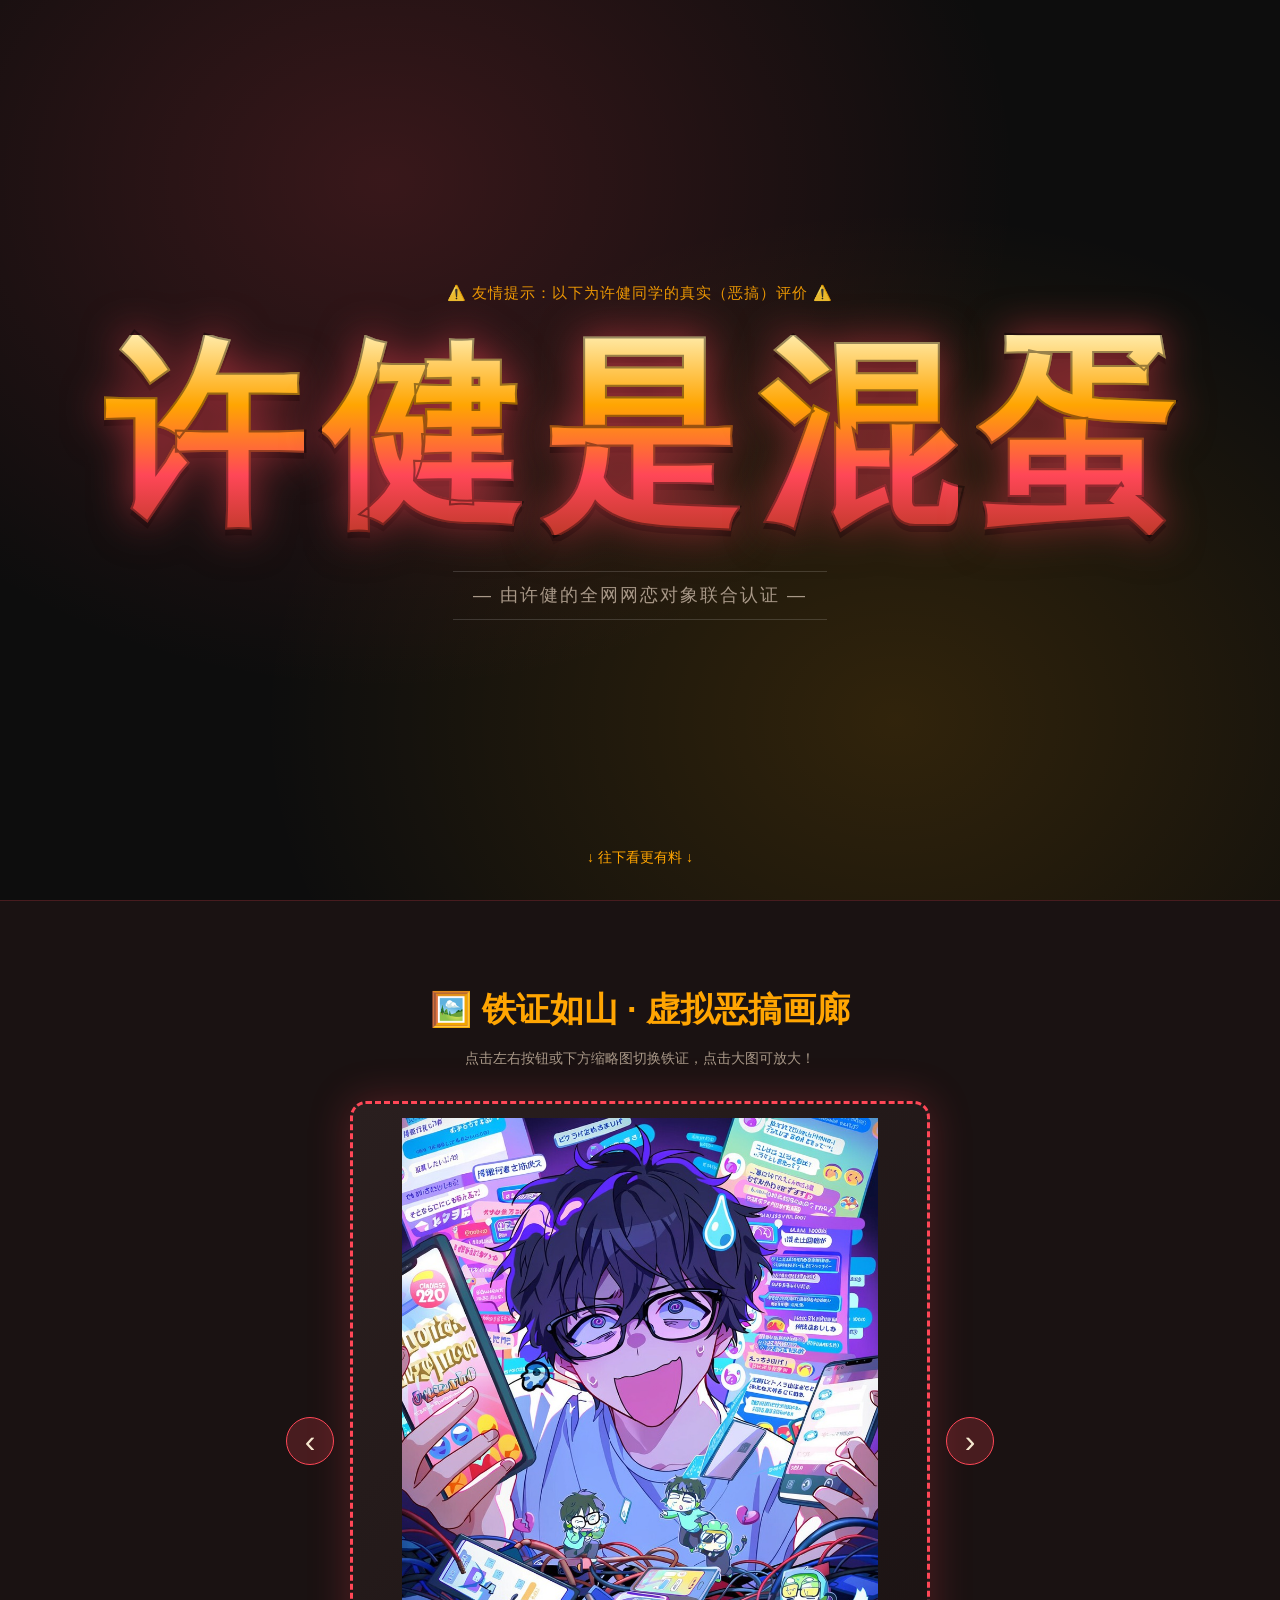
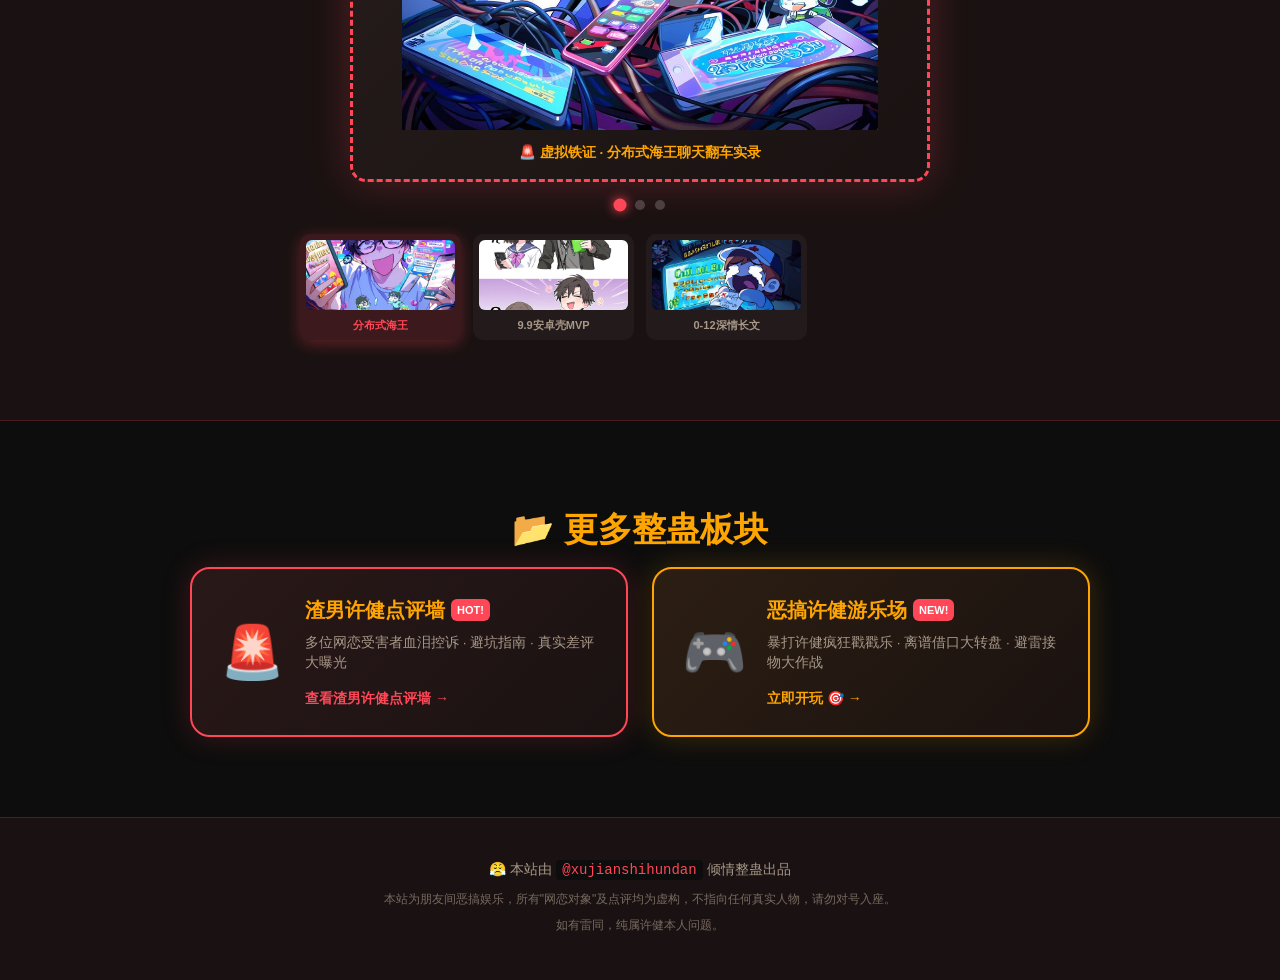
<file: index.html>
<!DOCTYPE html>
<html lang="zh-CN">
<head>
  <meta charset="UTF-8">
  <meta name="viewport" content="width=device-width, initial-scale=1.0">
  <title>许健是混蛋</title>
  <meta name="description" content="许健是混蛋 —— 朋友间恶搞宣言站，纯属娱乐。">
  <link rel="icon" href="data:image/svg+xml,<svg xmlns='http://www.w3.org/2000/svg' viewBox='0 0 100 100'><text y='.9em' font-size='90'>😤</text></svg>">
  <link rel="stylesheet" href="style.css">
</head>
<body>

  <!-- 飘动装饰 emoji -->
  <div class="floaters" aria-hidden="true">
    <span style="--x:8vw;--d:0s">😤</span>
    <span style="--x:22vw;--d:1.2s">💩</span>
    <span style="--x:40vw;--d:0.6s">🙄</span>
    <span style="--x:58vw;--d:2.1s">💔</span>
    <span style="--x:72vw;--d:0.9s">🤦</span>
    <span style="--x:88vw;--d:1.8s">🤡</span>
  </div>

  <!-- 大字宣言 -->
  <header class="hero">
    <p class="kicker">⚠️ 友情提示：以下为许健同学的真实（恶搞）评价 ⚠️</p>
    <h1 class="declaration" aria-label="许健是混蛋">
      <span class="char" style="--i:0">许</span>
      <span class="char" style="--i:1">健</span>
      <span class="char" style="--i:2">是</span>
      <span class="char" style="--i:3">混</span>
      <span class="char" style="--i:4">蛋</span>
    </h1>
    <p class="stamp">— 由许健的全网网恋对象联合认证 —</p>
    <div class="scroll-hint">↓ 往下看更有料 ↓</div>
  </header>

  <!-- 图片展示区 (恶搞画廊轮播) -->
  <section class="photo-section">
    <h2 class="sec-title">🖼️ 铁证如山 · 虚拟恶搞画廊</h2>
    <p class="sec-subtitle">点击左右按钮或下方缩略图切换铁证，点击大图可放大！</p>
    
    <div class="gallery-container">
      <div class="gallery-main">
        <button class="gallery-arrow prev" id="gallery-prev" aria-label="上一张">‹</button>
        
        <figure class="photo-frame" id="photo-frame">
          <img id="gallery-img" src="虚拟恶搞图1_分布式海王翻车.jpg" alt="分布式海王" loading="lazy">
          <figcaption id="gallery-caption">🚨 虚拟铁证 · 分布式海王聊天翻车实录</figcaption>
        </figure>

        <button class="gallery-arrow next" id="gallery-next" aria-label="下一张">›</button>
      </div>

      <!-- 圆点指示器 -->
      <div class="gallery-dots" id="gallery-dots">
        <span class="dot active" data-index="0"></span>
        <span class="dot" data-index="1"></span>
        <span class="dot" data-index="2"></span>
      </div>

      <!-- 缩略图选择列表 -->
      <div class="thumb-list" id="thumb-list">
        <div class="thumb-item active" data-index="0">
          <img src="虚拟恶搞图1_分布式海王翻车.jpg" alt="分布式海王">
          <span>分布式海王</span>
        </div>
        <div class="thumb-item" data-index="1">
          <img src="虚拟恶搞图2_拼夕夕极简交付MVP.jpg" alt="9.9安卓壳MVP">
          <span>9.9安卓壳MVP</span>
        </div>
        <div class="thumb-item" data-index="2">
          <img src="虚拟恶搞图3_峡谷0-12深情挽回.jpg" alt="0-12深情长文">
          <span>0-12深情长文</span>
        </div>
      </div>
    </div>
  </section>

  <!-- 恶搞分流板块 -->
  <section class="cta-section">
    <h2 class="sec-title">📂 更多整蛊板块</h2>
    <div class="cta-grid">
      <a class="cta-card review-card" href="https://xujianshihundan.github.io/xujian-reviews/" target="_blank" rel="noopener">
        <div class="cta-emoji">🚨</div>
        <div class="cta-body">
          <h3>渣男许健点评墙 <span class="badge-new" style="background:#ff4757;">HOT!</span></h3>
          <p>多位网恋受害者血泪控诉 · 避坑指南 · 真实差评大曝光</p>
          <span class="cta-go">查看渣男许健点评墙 →</span>
        </div>
      </a>

      <a class="cta-card game-card" href="games.html">
        <div class="cta-emoji">🎮</div>
        <div class="cta-body">
          <h3>恶搞许健游乐场 <span class="badge-new">NEW!</span></h3>
          <p>暴打许健疯狂戳戳乐 · 离谱借口大转盘 · 避雷接物大作战</p>
          <span class="cta-go play-btn">立即开玩 🎯 →</span>
        </div>
      </a>
    </div>
  </section>

  <!-- 页脚 -->
  <footer class="footer">
    <p>😤 本站由 <code>@xujianshihundan</code> 倾情整蛊出品</p>
    <p class="small">本站为朋友间恶搞娱乐，所有"网恋对象"及点评均为虚构，不指向任何真实人物，请勿对号入座。</p>
    <p class="small">如有雷同，纯属许健本人问题。</p>
  </footer>

  <!-- 绝密彩蛋：点击大字5次弹出播放视频模态框 -->
  <div id="egg-modal" class="egg-modal" aria-hidden="true" role="dialog" aria-modal="true">
    <div class="egg-modal-backdrop" id="egg-backdrop"></div>
    <div class="egg-modal-content">
      <button class="egg-modal-close" id="egg-close-btn" aria-label="关闭视频">&times;</button>
      <div class="egg-modal-header">
        <span class="egg-badge">🚨 绝密档案解锁 · 点击大字彩蛋</span>
        <h3 class="egg-title">🎬 许健·绝密铁证档案曝光</h3>
      </div>
      <div class="egg-video-container">
        <video id="egg-video" playsinline controls preload="metadata">
          <source src="xujian_egg.mp4" type="video/mp4">
          您的浏览器暂不支持该视频播放，请下载后观看。
        </video>
      </div>
      <div class="egg-footer-hint">
        <span>💡 点击遮罩或按 ESC 键可退出播放</span>
      </div>
    </div>
  </div>

  <!-- 彩蛋点击进度提示 -->
  <div id="egg-toast" class="egg-toast" aria-live="polite"></div>

  <script src="script.js"></script>
</body>
</html>
</file>
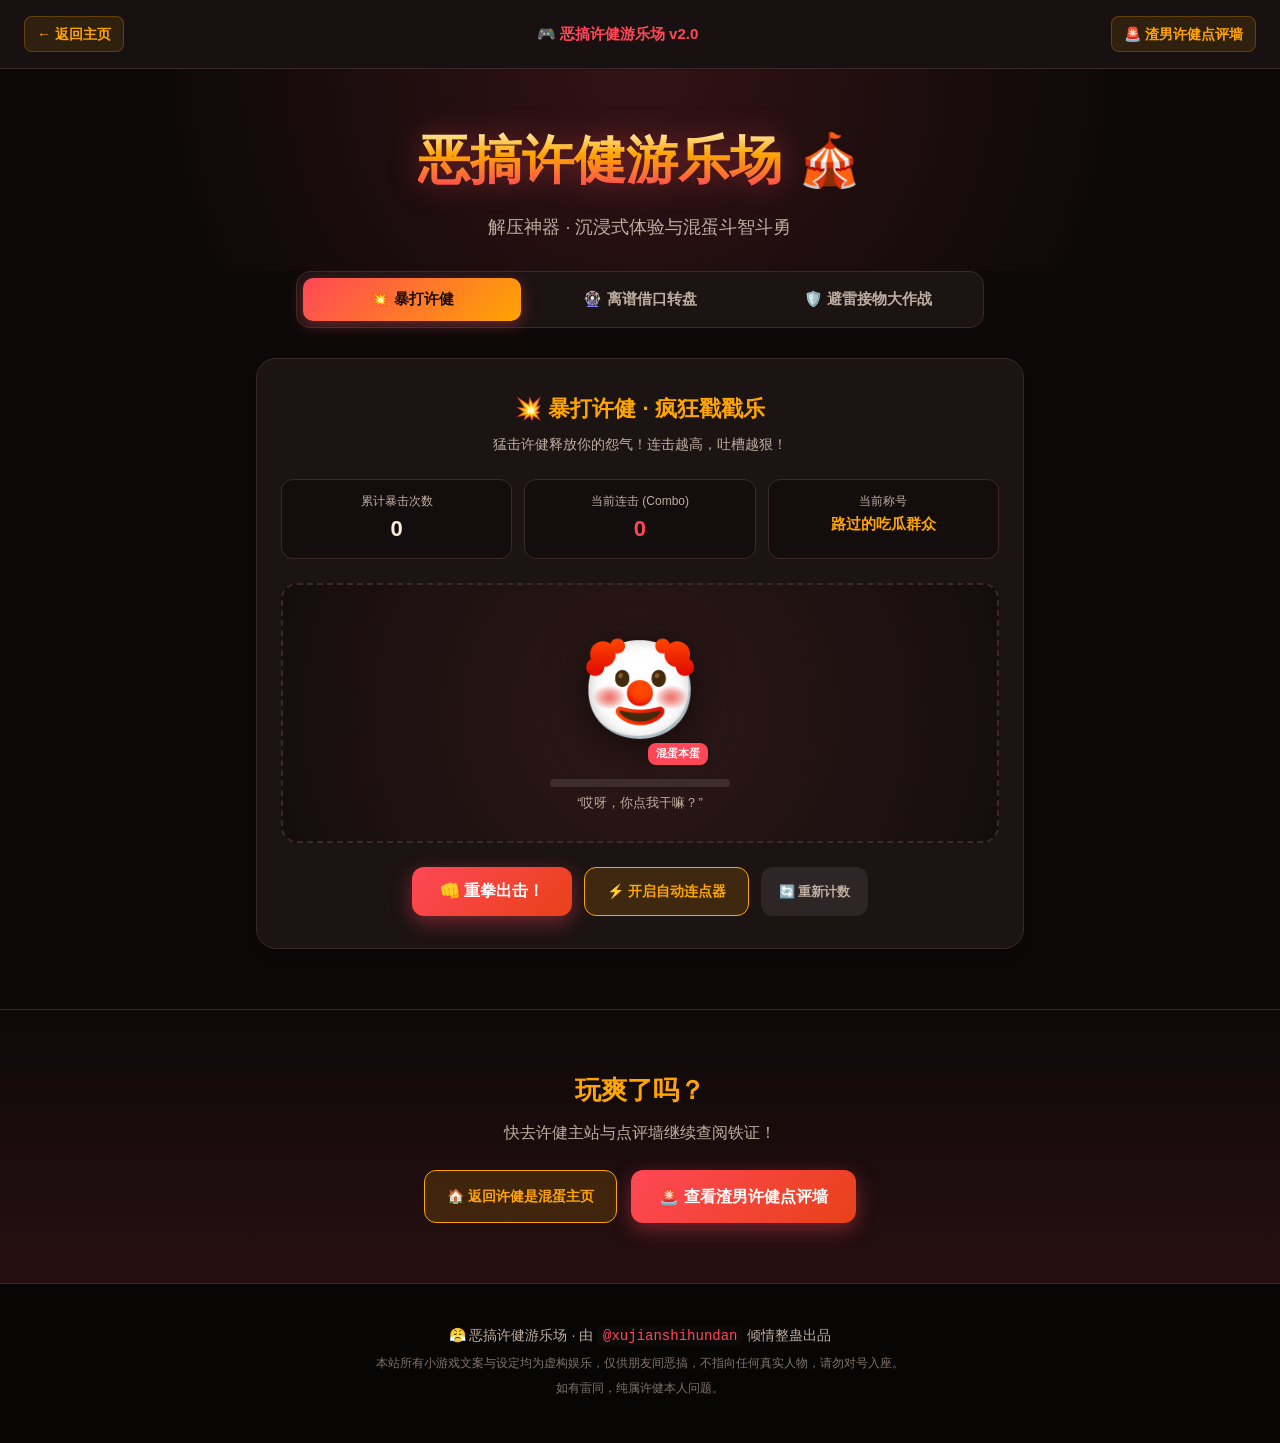
<file: games.html>
<!DOCTYPE html>
<html lang="zh-CN">
<head>
  <meta charset="UTF-8">
  <meta name="viewport" content="width=device-width, initial-scale=1.0">
  <title>恶搞许健游乐场 🎮 | 暴打许健 & 离谱大转盘</title>
  <meta name="description" content="全网唯一恶搞许健互动游乐场，包含暴打许健、离谱借口转盘与避雷大作战。">
  <link rel="icon" href="data:image/svg+xml,<svg xmlns='http://www.w3.org/2000/svg' viewBox='0 0 100 100'><text y='.9em' font-size='90'>🎮</text></svg>">
  <link rel="stylesheet" href="games.css">
</head>
<body>

  <!-- 顶部导航 -->
  <nav class="top-nav">
    <a href="index.html" class="nav-back">← 返回主页</a>
    <span class="nav-tag">🎮 恶搞许健游乐场 v2.0</span>
    <a href="https://xujianshihundan.github.io/xujian-reviews/" target="_blank" class="nav-link">🚨 渣男许健点评墙</a>
  </nav>

  <!-- 游乐场头部 -->
  <header class="game-hero">
    <h1 class="game-title">
      <span class="fire-text">恶搞许健游乐场</span> 🎪
    </h1>
    <p class="game-subtitle">解压神器 · 沉浸式体验与混蛋斗智斗勇</p>
  </header>

  <!-- 游戏选项卡 -->
  <div class="tabs-container">
    <div class="game-tabs">
      <button class="tab-btn active" data-target="game-whack">💥 暴打许健</button>
      <button class="tab-btn" data-target="game-wheel">🎡 离谱借口转盘</button>
      <button class="tab-btn" data-target="game-dodge">🛡️ 避雷接物大作战</button>
    </div>
  </div>

  <main class="game-arena">

    <!-- 游戏 1: 暴打许健 -->
    <section id="game-whack" class="game-panel active">
      <div class="panel-head">
        <h2>💥 暴打许健 · 疯狂戳戳乐</h2>
        <p>猛击许健释放你的怨气！连击越高，吐槽越狠！</p>
      </div>

      <div class="whack-dashboard">
        <div class="dash-item">
          <span class="dash-label">累计暴击次数</span>
          <span class="dash-val" id="hit-count">0</span>
        </div>
        <div class="dash-item">
          <span class="dash-label">当前连击 (Combo)</span>
          <span class="dash-val combo-val" id="combo-count">0</span>
        </div>
        <div class="dash-item">
          <span class="dash-label">当前称号</span>
          <span class="dash-val title-val" id="player-title">路过的吃瓜群众</span>
        </div>
      </div>

      <div class="whack-stage" id="whack-stage">
        <!-- 漂浮吐槽文字容器 -->
        <div id="flying-texts" class="flying-container"></div>
        
        <div class="target-card" id="whack-target">
          <div class="target-avatar">
            <span class="target-emoji" id="target-emoji">🤡</span>
            <div class="target-badge">混蛋本蛋</div>
          </div>
          <div class="target-hp-bar">
            <div class="hp-fill" id="rage-fill" style="width: 0%;"></div>
          </div>
          <p class="target-hint" id="target-status">“哎呀，你点我干嘛？”</p>
        </div>
      </div>

      <div class="whack-controls">
        <button id="btn-hit" class="action-btn big-btn">👊 重拳出击！</button>
        <button id="btn-auto-whack" class="action-btn sec-btn">⚡ 开启自动连点器</button>
        <button id="btn-reset-whack" class="action-btn sub-btn">🔄 重新计数</button>
      </div>
    </section>

    <!-- 游戏 2: 离谱借口大转盘 -->
    <section id="game-wheel" class="game-panel">
      <div class="panel-head">
        <h2>🎡 许健离谱借口大转盘</h2>
        <p>今天许健为什么不回消息/借钱/迟到？点击转盘抽取今日份离谱借口！</p>
      </div>

      <div class="wheel-stage">
        <div class="wheel-box">
          <div class="wheel-pointer">▼</div>
          <div class="wheel" id="wheel-disc">
            <div class="wheel-slice" style="--i:0;"><span>借200充话费</span></div>
            <div class="wheel-slice" style="--i:1;"><span>排位开团收不住</span></div>
            <div class="wheel-slice" style="--i:2;"><span>给苹果送安卓壳</span></div>
            <div class="wheel-slice" style="--i:3;"><span>朋友圈高效广撒网</span></div>
            <div class="wheel-slice" style="--i:4;"><span>红烧肉是盗图英雄</span></div>
            <div class="wheel-slice" style="--i:5;"><span>帮我砍一刀浇水</span></div>
            <div class="wheel-slice" style="--i:6;"><span>你今天没化妆AA吧</span></div>
            <div class="wheel-slice" style="--i:7;"><span>是我配不上你无缝</span></div>
          </div>
        </div>
      </div>

      <div class="wheel-action">
        <button id="btn-spin" class="action-btn big-btn">🎯 开始抽离谱借口！</button>
      </div>

      <div class="excuse-result" id="excuse-result" style="display:none;">
        <div class="result-badge">今日离谱认证</div>
        <h3 id="result-text">“借200充话费，朋友之间这点忙都不帮？”</h3>
        <div class="result-meta">
          <span>离谱指数：<b class="stars">⭐⭐⭐⭐⭐</b></span>
          <span>混蛋程度：<b class="danger">100% MAX</b></span>
        </div>
        <p class="result-comment" id="result-comment">鉴定结论：建议立刻加入黑名单！</p>
      </div>
    </section>

    <!-- 游戏 3: 避雷接物大作战 -->
    <section id="game-dodge" class="game-panel">
      <div class="panel-head">
        <h2>🛡️ 避雷接物大作战</h2>
        <p>控制下方推车：接到【绿色好物】加分，避开【红色雷区】混蛋物品！限时 30 秒！</p>
      </div>

      <div class="dodge-dashboard">
        <div class="dash-item">
          <span class="dash-label">剩余时间</span>
          <span class="dash-val" id="game-timer">30s</span>
        </div>
        <div class="dash-item">
          <span class="dash-label">当前得分</span>
          <span class="dash-val score-val" id="game-score">0</span>
        </div>
        <div class="dash-item">
          <span class="dash-label">最高纪录</span>
          <span class="dash-val" id="game-highscore">0</span>
        </div>
      </div>

      <div class="dodge-stage" id="dodge-canvas-box">
        <canvas id="dodge-canvas" width="600" height="400"></canvas>
        <div class="game-overlay" id="game-overlay">
          <div class="overlay-card">
            <h3 id="overlay-title">🛡️ 准备避雷！</h3>
            <p id="overlay-desc">左右滑动或键盘 ← → 移动挡板，接住绿色【拉黑/真诚/AA】，躲避红色【借200/安卓壳/盗图/海王】！</p>
            <button id="btn-start-dodge" class="action-btn big-btn">🚀 开始游戏</button>
          </div>
        </div>
      </div>

      <div class="dodge-mobile-controls">
        <button id="btn-left" class="arrow-btn">◀ 往左移</button>
        <button id="btn-right" class="arrow-btn">往右移 ▶</button>
      </div>
    </section>

  </main>

  <!-- 成就解锁弹窗 (暴打5次触发) -->
  <div class="achievement-modal" id="achievement-modal" style="display: none;">
    <div class="modal-backdrop" id="modal-backdrop"></div>
    <div class="modal-card">
      <div class="modal-badge">🎉 解锁专属成就！</div>
      <h2>💥 正义暴打 · 许健惨遭爆锤！</h2>
      <p class="modal-desc">累计暴击达到 5 次！年轻可爱的暴躁小姐姐提着充气巨锤赶到现场，许健已被锤出蚊香眼！</p>
      <div class="modal-img-box">
        <img src="暴打许健成就图.jpg" alt="暴打许健 Q 版漫画" class="modal-img">
        <span class="img-tag">🎨 NAI5 纯正 Q 版漫画</span>
      </div>
      <p class="modal-tip">✨ 该漫画已自动装配为本小游戏的【专属背景】！</p>
      <button class="action-btn big-btn" id="btn-close-modal">👊 爽了！继续暴打许健</button>
    </div>
  </div>

  <!-- 底部快捷跳转 -->
  <section class="game-footer-cta">
    <div class="cta-inner">
      <h2>玩爽了吗？</h2>
      <p>快去许健主站与点评墙继续查阅铁证！</p>
      <div class="cta-btns">
        <a href="index.html" class="action-btn sec-btn">🏠 返回许健是混蛋主页</a>
        <a href="https://xujianshihundan.github.io/xujian-reviews/" target="_blank" class="action-btn big-btn">🚨 查看渣男许健点评墙</a>
      </div>
    </div>
  </section>

  <!-- 页脚 -->
  <footer class="footer">
    <p>😤 恶搞许健游乐场 · 由 <code>@xujianshihundan</code> 倾情整蛊出品</p>
    <p class="small">本站所有小游戏文案与设定均为虚构娱乐，仅供朋友间恶搞，不指向任何真实人物，请勿对号入座。</p>
    <p class="small">如有雷同，纯属许健本人问题。</p>
  </footer>

  <script src="games.js"></script>
</body>
</html>
</file>
<file: style.css>
/* ===== 基础 ===== */
* { margin: 0; padding: 0; box-sizing: border-box; }

:root {
  --bg: #0d0d0d;
  --bg-soft: #1a1212;
  --text: #f5e8d0;
  --text-soft: #a89888;
  --accent: #ff4757;
  --accent-2: #ffa502;
  --accent-3: #ff6b6b;
}

html { scroll-behavior: smooth; }

body {
  background: var(--bg);
  color: var(--text);
  font-family: -apple-system, BlinkMacSystemFont, "PingFang SC", "Microsoft YaHei", sans-serif;
  line-height: 1.7;
  overflow-x: hidden;
  min-height: 100vh;
}

/* ===== 飘动 emoji ===== */
.floaters {
  position: fixed;
  inset: 0;
  pointer-events: none;
  z-index: 1;
  overflow: hidden;
}

.floaters span {
  position: absolute;
  top: -50px;
  left: var(--x);
  font-size: 32px;
  opacity: 0.25;
  animation: fall 9s linear infinite;
  animation-delay: var(--d);
}

@keyframes fall {
  0% { transform: translateY(-50px) rotate(0deg); opacity: 0; }
  10% { opacity: 0.25; }
  90% { opacity: 0.25; }
  100% { transform: translateY(100vh) rotate(360deg); opacity: 0; }
}

/* ===== 大字宣言区 ===== */
.hero {
  position: relative;
  z-index: 2;
  min-height: 100vh;
  display: flex;
  flex-direction: column;
  justify-content: center;
  align-items: center;
  text-align: center;
  padding: 40px 20px;
  background:
    radial-gradient(ellipse at 30% 20%, rgba(255,71,87,0.18), transparent 50%),
    radial-gradient(ellipse at 70% 80%, rgba(255,165,2,0.15), transparent 50%),
    var(--bg);
}

.kicker {
  font-size: clamp(11px, 2.4vw, 15px);
  color: var(--accent-2);
  letter-spacing: 1px;
  margin-bottom: 30px;
  opacity: 0.9;
}

/* ===== 大字艺术字 ===== */
.declaration {
  display: flex;
  gap: clamp(4px, 1.5vw, 18px);
  flex-wrap: wrap;
  justify-content: center;
  cursor: pointer;
  user-select: none;
  -webkit-user-select: none;
  transition: transform 0.12s ease;
}

.declaration:active {
  transform: scale(0.98);
}

.declaration .char {
  font-size: clamp(64px, 18vw, 200px);
  font-weight: 900;
  line-height: 1;
  font-family: "PingFang SC", "Microsoft YaHei", "Hiragino Sans GB", sans-serif;
  cursor: pointer;
  /* 火焰渐变填充 */
  background: linear-gradient(180deg, #ffeaa7 0%, #ffa502 35%, #ff4757 70%, #c0392b 100%);
  -webkit-background-clip: text;
  -webkit-text-fill-color: transparent;
  background-clip: text;
  /* 描边 */
  -webkit-text-stroke: 2px rgba(0,0,0,0.4);
  /* 立体阴影 */
  filter: drop-shadow(0 0 20px rgba(255,71,87,0.6)) drop-shadow(0 6px 0 rgba(0,0,0,0.5));
  animation: bounce-in 0.8s cubic-bezier(0.34, 1.56, 0.64, 1) backwards,
             wobble 3s ease-in-out infinite;
  animation-delay: calc(var(--i) * 0.12s), calc(var(--i) * 0.3s);
  display: inline-block;
  transition: filter 0.2s ease, transform 0.15s ease;
}

.declaration .char:hover {
  filter: drop-shadow(0 0 28px rgba(255,165,2,0.9)) drop-shadow(0 8px 0 rgba(0,0,0,0.6));
}

@keyframes bounce-in {
  0% { opacity: 0; transform: translateY(-60px) scale(0.3) rotate(-20deg); }
  100% { opacity: 1; transform: translateY(0) scale(1) rotate(0deg); }
}

@keyframes wobble {
  0%, 100% { transform: rotate(0deg) translateY(0); }
  25% { transform: rotate(-3deg) translateY(-6px); }
  75% { transform: rotate(3deg) translateY(-3px); }
}

.stamp {
  margin-top: 36px;
  font-size: clamp(13px, 2.6vw, 18px);
  color: var(--text-soft);
  letter-spacing: 2px;
  border-top: 1px solid rgba(255,255,255,0.15);
  border-bottom: 1px solid rgba(255,255,255,0.15);
  padding: 8px 20px;
}

.scroll-hint {
  position: absolute;
  bottom: 30px;
  font-size: 14px;
  color: var(--accent-2);
  animation: bob 1.8s ease-in-out infinite;
}

@keyframes bob {
  0%, 100% { transform: translateY(0); opacity: 0.7; }
  50% { transform: translateY(8px); opacity: 1; }
}

/* ===== 图片展示区 (恶搞画廊) ===== */
.photo-section {
  position: relative;
  z-index: 2;
  padding: 80px 20px;
  text-align: center;
  background: var(--bg-soft);
  border-top: 1px solid rgba(255,71,87,0.2);
  border-bottom: 1px solid rgba(255,71,87,0.2);
}

.sec-title {
  font-size: clamp(22px, 4.5vw, 34px);
  margin-bottom: 8px;
  color: var(--accent-2);
}

.sec-subtitle {
  font-size: 14px;
  color: var(--text-soft);
  margin-bottom: 30px;
}

.gallery-container {
  max-width: 820px;
  margin: 0 auto;
}

.gallery-main {
  position: relative;
  display: flex;
  align-items: center;
  justify-content: center;
  gap: 16px;
  margin-bottom: 18px;
}

.gallery-arrow {
  background: rgba(255, 71, 87, 0.2);
  border: 1px solid var(--accent);
  color: var(--text);
  font-size: 32px;
  line-height: 1;
  width: 48px;
  height: 48px;
  border-radius: 50%;
  cursor: pointer;
  display: flex;
  align-items: center;
  justify-content: center;
  transition: all 0.2s;
  flex-shrink: 0;
  user-select: none;
}

.gallery-arrow:hover {
  background: var(--accent);
  color: #fff;
  transform: scale(1.1);
  box-shadow: 0 0 15px rgba(255, 71, 87, 0.6);
}

.gallery-arrow:active { transform: scale(0.95); }

.photo-frame {
  display: inline-block;
  max-width: 580px;
  width: 100%;
  padding: 14px;
  background: linear-gradient(135deg, #2a1f1f, #1a1212);
  border: 3px dashed var(--accent);
  border-radius: 16px;
  box-shadow: 0 0 40px rgba(255,71,87,0.25);
  transition: transform 0.3s, border-color 0.3s;
  cursor: zoom-in;
}

.photo-frame:hover {
  transform: scale(1.015);
  border-color: var(--accent-2);
}

.photo-frame img {
  display: block;
  width: 100%;
  height: auto;
  max-height: 68vh;
  border-radius: 8px;
  object-fit: contain;
  transition: opacity 0.25s ease;
}

.photo-frame figcaption {
  margin-top: 12px;
  font-size: 13.5px;
  font-weight: 700;
  color: var(--accent-2);
}

/* 圆点指示器 */
.gallery-dots {
  display: flex;
  justify-content: center;
  gap: 10px;
  margin-bottom: 24px;
}

.gallery-dots .dot {
  width: 10px;
  height: 10px;
  border-radius: 50%;
  background: rgba(255, 255, 255, 0.2);
  cursor: pointer;
  transition: all 0.25s;
}

.gallery-dots .dot.active {
  background: var(--accent);
  transform: scale(1.3);
  box-shadow: 0 0 8px var(--accent);
}

/* 缩略图列表 */
.thumb-list {
  display: grid;
  grid-template-columns: repeat(4, 1fr);
  gap: 12px;
  max-width: 680px;
  margin: 0 auto;
}

.thumb-item {
  background: rgba(255, 255, 255, 0.04);
  border: 2px solid var(--border);
  border-radius: 10px;
  padding: 6px;
  cursor: pointer;
  transition: all 0.2s;
  text-align: center;
}

.thumb-item img {
  display: block;
  width: 100%;
  height: 70px;
  object-fit: cover;
  border-radius: 6px;
  margin-bottom: 6px;
}

.thumb-item span {
  display: block;
  font-size: 11px;
  font-weight: 700;
  color: var(--text-soft);
  white-space: nowrap;
  overflow: hidden;
  text-overflow: ellipsis;
}

.thumb-item:hover {
  border-color: var(--accent-2);
  transform: translateY(-2px);
}

.thumb-item.active {
  border-color: var(--accent);
  background: rgba(255, 71, 87, 0.15);
  box-shadow: 0 4px 15px rgba(255, 71, 87, 0.3);
}

.thumb-item.active span {
  color: var(--accent);
}

/* ===== 恶搞分流板块 ===== */
.cta-section {
  position: relative;
  z-index: 2;
  padding: 80px 20px;
  text-align: center;
}

.cta-grid {
  display: grid;
  grid-template-columns: repeat(auto-fit, minmax(300px, 1fr));
  gap: 24px;
  max-width: 900px;
  margin: 0 auto;
}

.cta-card {
  display: flex;
  align-items: center;
  gap: 20px;
  padding: 24px 28px;
  background: linear-gradient(135deg, #2a1818, #1a1212);
  border: 2px solid var(--accent);
  border-radius: 20px;
  text-decoration: none;
  color: inherit;
  transition: transform 0.25s, box-shadow 0.25s, border-color 0.25s;
  box-shadow: 0 0 30px rgba(255,71,87,0.2);
  text-align: left;
  cursor: pointer;
}

.cta-card.game-card {
  border-color: var(--accent-2);
  background: linear-gradient(135deg, #2c1e13, #1a1210);
  box-shadow: 0 0 30px rgba(255,165,2,0.2);
}

.cta-card:hover {
  transform: translateY(-5px) scale(1.02);
  box-shadow: 0 12px 40px rgba(255,71,87,0.45);
  border-color: var(--accent-2);
}

.cta-card.game-card:hover {
  box-shadow: 0 12px 40px rgba(255,165,2,0.5);
  border-color: #ffd166;
}

.badge-new {
  font-size: 11px;
  font-weight: 800;
  background: var(--accent);
  color: #fff;
  padding: 2px 6px;
  border-radius: 6px;
  vertical-align: middle;
  margin-left: 6px;
}

.cta-emoji {
  font-size: 52px;
  flex-shrink: 0;
  animation: pulse 1.6s ease-in-out infinite;
}

@keyframes pulse {
  0%, 100% { transform: scale(1); }
  50% { transform: scale(1.15); }
}

.cta-body h3 {
  font-size: 20px;
  color: var(--accent-2);
  margin-bottom: 6px;
  display: flex;
  align-items: center;
}

.cta-body p {
  font-size: 13.5px;
  color: var(--text-soft);
  margin-bottom: 10px;
  line-height: 1.5;
}

.cta-go {
  display: inline-block;
  font-size: 14px;
  font-weight: 700;
  color: var(--accent);
}

.cta-card.game-card .cta-go {
  color: var(--accent-2);
}

.cta-card:hover .cta-go { color: #fff; }

/* ===== 页脚 ===== */
.footer {
  position: relative;
  z-index: 2;
  text-align: center;
  padding: 40px 20px;
  border-top: 1px solid rgba(255,255,255,0.1);
  background: var(--bg-soft);
  color: var(--text-soft);
}

.footer p { font-size: 14px; margin-bottom: 6px; }
.footer .small { font-size: 12px; opacity: 0.65; }
.footer code { color: var(--accent); background: var(--bg); padding: 2px 6px; border-radius: 4px; }

/* ===== 响应式 ===== */
@media (max-width: 600px) {
  .cta-card { flex-direction: column; text-align: center; gap: 12px; }
  .cta-body { text-align: center; }
  .declaration { gap: 6px; }
}

/* ===== 点击大字彩蛋 Toast 提示 ===== */
.egg-toast {
  position: fixed;
  top: 28px;
  left: 50%;
  transform: translateX(-50%) translateY(-25px);
  background: rgba(22, 14, 18, 0.94);
  border: 1.5px solid var(--accent);
  color: #fff;
  padding: 9px 20px;
  border-radius: 30px;
  font-size: 14px;
  font-weight: 700;
  box-shadow: 0 6px 24px rgba(255, 71, 87, 0.45);
  pointer-events: none;
  opacity: 0;
  transition: opacity 0.22s cubic-bezier(0.16, 1, 0.3, 1), transform 0.22s cubic-bezier(0.16, 1, 0.3, 1);
  z-index: 99999;
  letter-spacing: 0.5px;
  backdrop-filter: blur(10px);
  -webkit-backdrop-filter: blur(10px);
  white-space: nowrap;
}

.egg-toast.show {
  opacity: 1;
  transform: translateX(-50%) translateY(0);
}

/* ===== 彩蛋视频弹窗模态框 ===== */
.egg-modal {
  position: fixed;
  inset: 0;
  z-index: 100000;
  display: flex;
  align-items: center;
  justify-content: center;
  opacity: 0;
  visibility: hidden;
  transition: opacity 0.28s ease, visibility 0.28s ease;
  padding: 16px;
  box-sizing: border-box;
}

.egg-modal.active {
  opacity: 1;
  visibility: visible;
}

.egg-modal-backdrop {
  position: absolute;
  inset: 0;
  background: rgba(8, 6, 10, 0.88);
  backdrop-filter: blur(12px);
  -webkit-backdrop-filter: blur(12px);
  cursor: pointer;
}

.egg-modal-content {
  position: relative;
  z-index: 100001;
  background: linear-gradient(170deg, #24141a 0%, #160e13 55%, #0d080b 100%);
  border: 2px solid rgba(255, 71, 87, 0.65);
  border-radius: 20px;
  padding: 22px 20px 18px;
  max-width: 440px;
  width: 100%;
  max-height: 92vh;
  display: flex;
  flex-direction: column;
  align-items: center;
  box-shadow: 0 0 60px rgba(255, 71, 87, 0.45), 0 24px 70px rgba(0, 0, 0, 0.9);
  transform: scale(0.88) translateY(20px);
  transition: transform 0.32s cubic-bezier(0.34, 1.56, 0.64, 1);
  overflow: hidden;
  box-sizing: border-box;
}

.egg-modal.active .egg-modal-content {
  transform: scale(1) translateY(0);
}

.egg-modal-close {
  position: absolute;
  top: 14px;
  right: 14px;
  width: 36px;
  height: 36px;
  border-radius: 50%;
  background: rgba(255, 71, 87, 0.16);
  border: 1.5px solid rgba(255, 71, 87, 0.45);
  color: #ff6b81;
  font-size: 24px;
  line-height: 1;
  display: flex;
  align-items: center;
  justify-content: center;
  cursor: pointer;
  transition: all 0.2s ease;
  z-index: 10;
}

.egg-modal-close:hover {
  background: var(--accent);
  color: #fff;
  transform: rotate(90deg) scale(1.1);
  box-shadow: 0 0 16px var(--accent);
}

.egg-modal-header {
  text-align: center;
  margin-bottom: 12px;
  width: 100%;
  padding-left: 20px;
  padding-right: 20px;
}

.egg-badge {
  display: inline-block;
  background: linear-gradient(90deg, #ff4757, #ffa502);
  color: #fff;
  font-size: 11px;
  font-weight: 700;
  padding: 3px 12px;
  border-radius: 20px;
  margin-bottom: 6px;
  letter-spacing: 0.5px;
  text-shadow: 0 1px 2px rgba(0, 0, 0, 0.6);
  box-shadow: 0 2px 10px rgba(255, 71, 87, 0.4);
}

.egg-title {
  font-size: 18px;
  font-weight: 800;
  color: #fff;
  letter-spacing: 0.5px;
  text-shadow: 0 0 12px rgba(255, 165, 2, 0.6);
}

.egg-video-container {
  width: 100%;
  background: #000;
  border-radius: 14px;
  overflow: hidden;
  display: flex;
  justify-content: center;
  align-items: center;
  border: 1px solid rgba(255, 71, 87, 0.3);
  box-shadow: inset 0 0 24px rgba(0, 0, 0, 0.9);
}

.egg-video-container video {
  width: 100%;
  max-height: 60vh;
  object-fit: contain;
  display: block;
  outline: none;
  background: #000;
}

.egg-footer-hint {
  margin-top: 10px;
  font-size: 12px;
  color: var(--text-soft);
  opacity: 0.85;
  text-align: center;
}

@media (max-height: 720px) {
  .egg-video-container video {
    max-height: 48vh;
  }
  .egg-modal-content {
    padding: 14px 14px 10px;
  }
}
</file>
<file: games.css>
/* ===== 恶搞游乐场样式 ===== */
* { margin: 0; padding: 0; box-sizing: border-box; }

:root {
  --bg: #0e0909;
  --bg-card: #1c1313;
  --bg-card-hover: #261b1b;
  --text: #fbeedb;
  --text-soft: #bfaea0;
  --accent: #ff4757;
  --accent-2: #ffa502;
  --accent-green: #2ed573;
  --accent-blue: #1e90ff;
  --border: #3b2828;
}

html { scroll-behavior: smooth; }

body {
  background: var(--bg);
  color: var(--text);
  font-family: -apple-system, BlinkMacSystemFont, "PingFang SC", "Microsoft YaHei", "Segoe UI", sans-serif;
  line-height: 1.6;
  min-height: 100vh;
  overflow-x: hidden;
}

/* ===== 顶部导航 ===== */
.top-nav {
  display: flex;
  justify-content: space-between;
  align-items: center;
  padding: 16px 24px;
  background: rgba(28, 19, 19, 0.85);
  backdrop-filter: blur(10px);
  border-bottom: 1px solid var(--border);
  position: sticky;
  top: 0;
  z-index: 100;
}

.nav-back, .nav-link {
  color: var(--accent-2);
  text-decoration: none;
  font-weight: 700;
  font-size: 14px;
  padding: 6px 12px;
  border-radius: 8px;
  background: rgba(255, 165, 2, 0.1);
  border: 1px solid rgba(255, 165, 2, 0.25);
  transition: all 0.2s;
}

.nav-back:hover, .nav-link:hover {
  background: var(--accent-2);
  color: #1a1010;
  transform: translateY(-1px);
}

.nav-tag {
  font-weight: 800;
  font-size: 15px;
  color: var(--accent);
}

/* ===== 头部 ===== */
.game-hero {
  text-align: center;
  padding: 50px 20px 30px;
  background: radial-gradient(circle at top, rgba(255, 71, 87, 0.15), transparent 70%);
}

.game-title {
  font-size: clamp(30px, 6vw, 52px);
  font-weight: 900;
  margin-bottom: 10px;
}

.fire-text {
  background: linear-gradient(180deg, #ffeaa7 0%, #ffa502 40%, #ff4757 100%);
  -webkit-background-clip: text;
  -webkit-text-fill-color: transparent;
  background-clip: text;
  filter: drop-shadow(0 0 15px rgba(255, 71, 87, 0.4));
}

.game-subtitle {
  color: var(--text-soft);
  font-size: clamp(14px, 2.5vw, 18px);
}

/* ===== 选项卡切换 ===== */
.tabs-container {
  max-width: 720px;
  margin: 0 auto 30px;
  padding: 0 16px;
}

.game-tabs {
  display: flex;
  gap: 10px;
  background: var(--bg-card);
  padding: 6px;
  border-radius: 14px;
  border: 1px solid var(--border);
}

.tab-btn {
  flex: 1;
  background: transparent;
  color: var(--text-soft);
  border: none;
  padding: 12px 8px;
  font-size: 15px;
  font-weight: 700;
  border-radius: 10px;
  cursor: pointer;
  transition: all 0.25s;
  font-family: inherit;
}

.tab-btn:hover {
  color: var(--text);
  background: rgba(255, 255, 255, 0.05);
}

.tab-btn.active {
  background: linear-gradient(135deg, var(--accent), var(--accent-2));
  color: #1a0f0f;
  box-shadow: 0 4px 15px rgba(255, 71, 87, 0.35);
}

/* ===== 游戏容器 ===== */
.game-arena {
  max-width: 800px;
  margin: 0 auto 60px;
  padding: 0 16px;
}

.game-panel {
  display: none;
  background: var(--bg-card);
  border: 1px solid var(--border);
  border-radius: 20px;
  padding: 32px 24px;
  box-shadow: 0 10px 30px rgba(0, 0, 0, 0.4);
  animation: fadeIn 0.3s ease;
}

.game-panel.active { display: block; }

@keyframes fadeIn {
  from { opacity: 0; transform: translateY(8px); }
  to { opacity: 1; transform: translateY(0); }
}

.panel-head {
  text-align: center;
  margin-bottom: 24px;
}

.panel-head h2 {
  font-size: 22px;
  color: var(--accent-2);
  margin-bottom: 6px;
}

.panel-head p {
  font-size: 14px;
  color: var(--text-soft);
}

/* ===== 通用按钮 ===== */
.action-btn {
  border: none;
  cursor: pointer;
  font-family: inherit;
  font-weight: 800;
  border-radius: 12px;
  transition: all 0.2s;
  text-decoration: none;
  display: inline-flex;
  align-items: center;
  justify-content: center;
  gap: 8px;
}

.big-btn {
  background: linear-gradient(135deg, var(--accent), #e84118);
  color: #fff;
  padding: 14px 28px;
  font-size: 16px;
  box-shadow: 0 6px 20px rgba(255, 71, 87, 0.4);
}

.big-btn:hover {
  transform: translateY(-2px);
  box-shadow: 0 10px 25px rgba(255, 71, 87, 0.6);
}

.big-btn:active { transform: translateY(1px); }

.sec-btn {
  background: rgba(255, 165, 2, 0.15);
  color: var(--accent-2);
  border: 1px solid var(--accent-2);
  padding: 12px 22px;
  font-size: 14px;
}

.sec-btn:hover {
  background: var(--accent-2);
  color: #1a0f0f;
}

.sub-btn {
  background: rgba(255, 255, 255, 0.08);
  color: var(--text-soft);
  padding: 10px 18px;
  font-size: 13px;
}

.sub-btn:hover { color: var(--text); background: rgba(255, 255, 255, 0.15); }

/* ===== 游戏 1: 暴打许健 ===== */
.whack-dashboard {
  display: grid;
  grid-template-columns: repeat(3, 1fr);
  gap: 12px;
  margin-bottom: 24px;
}

.dash-item {
  background: rgba(0, 0, 0, 0.3);
  border: 1px solid var(--border);
  padding: 12px;
  border-radius: 12px;
  text-align: center;
}

.dash-label { display: block; font-size: 12px; color: var(--text-soft); }
.dash-val { font-size: 22px; font-weight: 900; color: var(--text); }
.combo-val { color: var(--accent); }
.title-val { color: var(--accent-2); font-size: 15px; }

.whack-stage {
  position: relative;
  min-height: 260px;
  display: flex;
  justify-content: center;
  align-items: center;
  background: radial-gradient(circle, #2e1818 0%, #150d0d 100%);
  border-radius: 16px;
  border: 2px dashed var(--border);
  overflow: hidden;
  margin-bottom: 24px;
}

.flying-container {
  position: absolute;
  inset: 0;
  pointer-events: none;
  overflow: hidden;
}

.flying-word {
  position: absolute;
  font-size: 15px;
  font-weight: 900;
  color: var(--accent-2);
  text-shadow: 0 2px 8px rgba(0, 0, 0, 0.8);
  animation: floatUp 1.2s cubic-bezier(0.25, 1, 0.5, 1) forwards;
  pointer-events: none;
  white-space: nowrap;
}

@keyframes floatUp {
  0% { transform: translate(-50%, 0) scale(0.5); opacity: 0; }
  20% { opacity: 1; transform: translate(-50%, -20px) scale(1.1); }
  100% { transform: translate(-50%, -100px) scale(0.9); opacity: 0; }
}

.target-card {
  text-align: center;
  cursor: pointer;
  user-select: none;
  transition: transform 0.1s;
}

.target-card:active { transform: scale(0.92); }

.target-avatar {
  position: relative;
  display: inline-block;
}

.target-emoji {
  font-size: 96px;
  display: block;
  filter: drop-shadow(0 8px 20px rgba(0, 0, 0, 0.6));
  transition: transform 0.1s;
}

.target-card.hit .target-emoji {
  animation: hitJiggle 0.25s ease;
}

@keyframes hitJiggle {
  0% { transform: scale(1.3) rotate(-15deg); }
  50% { transform: scale(0.8) rotate(15deg); }
  100% { transform: scale(1) rotate(0deg); }
}

.target-badge {
  position: absolute;
  bottom: 0;
  right: -10px;
  background: var(--accent);
  color: #fff;
  font-size: 11px;
  font-weight: 800;
  padding: 2px 8px;
  border-radius: 10px;
  border: 2px solid var(--bg-card);
}

.target-hp-bar {
  width: 180px;
  height: 8px;
  background: rgba(255, 255, 255, 0.1);
  border-radius: 4px;
  margin: 12px auto 6px;
  overflow: hidden;
}

.hp-fill {
  height: 100%;
  background: linear-gradient(90deg, var(--accent-2), var(--accent));
  transition: width 0.15s ease;
}

.target-hint {
  font-size: 13px;
  color: var(--text-soft);
}

.whack-controls {
  display: flex;
  flex-wrap: wrap;
  gap: 12px;
  justify-content: center;
}

/* ===== 游戏 2: 借口大转盘 ===== */
.wheel-stage {
  display: flex;
  justify-content: center;
  margin: 20px 0;
}

.wheel-box {
  position: relative;
  width: 280px;
  height: 280px;
}

.wheel-pointer {
  position: absolute;
  top: -12px;
  left: 50%;
  transform: translateX(-50%);
  font-size: 26px;
  color: var(--accent);
  z-index: 10;
  filter: drop-shadow(0 2px 6px rgba(0,0,0,0.8));
}

.wheel {
  width: 100%;
  height: 100%;
  border-radius: 50%;
  border: 6px solid var(--accent-2);
  position: relative;
  overflow: hidden;
  box-shadow: 0 0 30px rgba(255, 165, 2, 0.3);
  transition: transform 3.5s cubic-bezier(0.15, 0.9, 0.25, 1);
  background: conic-gradient(
    #2c1a1a 0deg 45deg,
    #3d2222 45deg 90deg,
    #2c1a1a 90deg 135deg,
    #3d2222 135deg 180deg,
    #2c1a1a 180deg 225deg,
    #3d2222 225deg 270deg,
    #2c1a1a 270deg 315deg,
    #3d2222 315deg 360deg
  );
}

.wheel-slice {
  position: absolute;
  top: 0;
  left: 0;
  width: 100%;
  height: 100%;
  transform: rotate(calc(var(--i) * 45deg));
  display: flex;
  justify-content: center;
  padding-top: 14px;
}

.wheel-slice span {
  font-size: 11px;
  font-weight: 700;
  color: var(--text);
  writing-mode: vertical-rl;
  text-orientation: upright;
  letter-spacing: 1px;
  text-shadow: 0 1px 3px rgba(0,0,0,0.9);
}

.wheel-action {
  text-align: center;
  margin-bottom: 24px;
}

.excuse-result {
  background: linear-gradient(135deg, rgba(255, 71, 87, 0.1), rgba(255, 165, 2, 0.05));
  border: 2px solid var(--accent);
  border-radius: 16px;
  padding: 20px;
  text-align: center;
  animation: popIn 0.3s cubic-bezier(0.34, 1.56, 0.64, 1);
}

@keyframes popIn {
  0% { transform: scale(0.85); opacity: 0; }
  100% { transform: scale(1); opacity: 1; }
}

.result-badge {
  display: inline-block;
  background: var(--accent);
  color: #fff;
  font-size: 11px;
  font-weight: 800;
  padding: 2px 10px;
  border-radius: 20px;
  margin-bottom: 10px;
}

.excuse-result h3 {
  font-size: 18px;
  color: var(--accent-2);
  margin-bottom: 12px;
}

.result-meta {
  display: flex;
  justify-content: center;
  gap: 20px;
  font-size: 13px;
  margin-bottom: 10px;
}

.result-meta .stars { color: #f1c40f; }
.result-meta .danger { color: var(--accent); }
.result-comment { font-size: 14px; color: var(--text-soft); }

/* ===== 游戏 3: 避雷接物 ===== */
.dodge-dashboard {
  display: grid;
  grid-template-columns: repeat(3, 1fr);
  gap: 12px;
  margin-bottom: 16px;
}

.score-val { color: var(--accent-green); }

.dodge-stage {
  position: relative;
  background: #120b0b;
  border: 2px solid var(--border);
  border-radius: 16px;
  overflow: hidden;
  max-width: 600px;
  margin: 0 auto 16px;
}

#dodge-canvas {
  display: block;
  width: 100%;
  height: auto;
  background: radial-gradient(circle at center, #241414 0%, #0d0707 100%);
}

.game-overlay {
  position: absolute;
  inset: 0;
  background: rgba(10, 5, 5, 0.85);
  backdrop-filter: blur(4px);
  display: flex;
  justify-content: center;
  align-items: center;
  padding: 20px;
}

.game-overlay.hidden { display: none; }

.overlay-card {
  text-align: center;
  max-width: 400px;
}

.overlay-card h3 {
  font-size: 22px;
  color: var(--accent-2);
  margin-bottom: 8px;
}

.overlay-card p {
  font-size: 13px;
  color: var(--text-soft);
  margin-bottom: 20px;
  line-height: 1.6;
}

.dodge-mobile-controls {
  display: flex;
  gap: 16px;
  justify-content: center;
  max-width: 600px;
  margin: 0 auto;
}

.arrow-btn {
  flex: 1;
  background: var(--bg-card-hover);
  border: 1px solid var(--border);
  color: var(--text);
  font-size: 16px;
  font-weight: 800;
  padding: 14px;
  border-radius: 12px;
  cursor: pointer;
  user-select: none;
  touch-action: manipulation;
}

.arrow-btn:active { background: var(--accent); }

/* ===== 底部快捷跳转 ===== */
.game-footer-cta {
  background: linear-gradient(180deg, transparent, rgba(255, 71, 87, 0.1));
  padding: 60px 20px;
  text-align: center;
  border-top: 1px solid var(--border);
}

.cta-inner {
  max-width: 640px;
  margin: 0 auto;
}

.cta-inner h2 {
  font-size: 26px;
  color: var(--accent-2);
  margin-bottom: 8px;
}

.cta-inner p {
  color: var(--text-soft);
  margin-bottom: 24px;
}

.cta-btns {
  display: flex;
  flex-wrap: wrap;
  gap: 14px;
  justify-content: center;
}

/* ===== 页脚 ===== */
.footer {
  text-align: center;
  padding: 40px 20px;
  border-top: 1px solid var(--border);
  background: #080505;
  color: var(--text-soft);
}

.footer p { font-size: 14px; margin-bottom: 6px; }
.footer .small { font-size: 12px; opacity: 0.65; }
.footer code { color: var(--accent); background: var(--bg); padding: 2px 6px; border-radius: 4px; }

/* ===== 暴打成就背景动态切换 ===== */
#whack-stage.has-achievement-bg {
  background:
    linear-gradient(rgba(18, 10, 12, 0.78), rgba(18, 10, 12, 0.88)),
    url('暴打许健成就图.jpg') center/cover no-repeat !important;
  border: 2px solid var(--accent) !important;
  box-shadow: 0 0 35px rgba(255, 71, 87, 0.35) inset, 0 0 25px rgba(255, 165, 2, 0.25);
  transition: all 0.5s ease;
}

/* ===== 成就解锁弹窗 ===== */
.achievement-modal {
  position: fixed;
  inset: 0;
  z-index: 999;
  display: flex;
  justify-content: center;
  align-items: center;
  padding: 20px;
  animation: modalFadeIn 0.3s ease;
}

@keyframes modalFadeIn {
  from { opacity: 0; }
  to { opacity: 1; }
}

.modal-backdrop {
  position: absolute;
  inset: 0;
  background: rgba(8, 4, 4, 0.85);
  backdrop-filter: blur(8px);
}

.modal-card {
  position: relative;
  z-index: 10;
  max-width: 480px;
  width: 100%;
  background: linear-gradient(135deg, #241416, #160c0e);
  border: 3px solid var(--accent-2);
  box-shadow: 0 0 50px rgba(255, 165, 2, 0.4), 0 10px 40px rgba(0, 0, 0, 0.8);
  border-radius: 20px;
  padding: 28px 24px;
  text-align: center;
  animation: modalPop 0.4s cubic-bezier(0.34, 1.56, 0.64, 1);
}

@keyframes modalPop {
  0% { transform: scale(0.7); opacity: 0; }
  100% { transform: scale(1); opacity: 1; }
}

.modal-badge {
  display: inline-block;
  background: linear-gradient(135deg, var(--accent), var(--accent-2));
  color: #140d0d;
  font-size: 12px;
  font-weight: 900;
  padding: 4px 14px;
  border-radius: 20px;
  margin-bottom: 12px;
}

.modal-card h2 {
  font-size: 21px;
  color: #fff;
  margin-bottom: 8px;
}

.modal-desc {
  font-size: 13.5px;
  color: var(--text-soft);
  margin-bottom: 16px;
  line-height: 1.5;
}

.modal-img-box {
  position: relative;
  border-radius: 12px;
  overflow: hidden;
  border: 2px solid var(--accent);
  margin-bottom: 14px;
  box-shadow: 0 4px 20px rgba(0, 0, 0, 0.5);
}

.modal-img {
  display: block;
  width: 100%;
  max-height: 260px;
  object-fit: cover;
}

.img-tag {
  position: absolute;
  bottom: 8px;
  right: 8px;
  background: rgba(0, 0, 0, 0.75);
  color: var(--accent-2);
  font-size: 11px;
  font-weight: 700;
  padding: 2px 8px;
  border-radius: 6px;
  border: 1px solid rgba(255, 165, 2, 0.4);
}

.modal-tip {
  font-size: 12px;
  color: var(--accent-2);
  font-weight: 700;
  margin-bottom: 18px;
}

/* ===== 响应式 ===== */
@media (max-width: 600px) {
  .top-nav { padding: 12px 14px; }
  .nav-tag { display: none; }
  .game-tabs { flex-direction: column; }
  .whack-dashboard, .dodge-dashboard { grid-template-columns: 1fr; gap: 8px; }
  .whack-controls { flex-direction: column; }
  .whack-controls button { width: 100%; }
}
</file>
